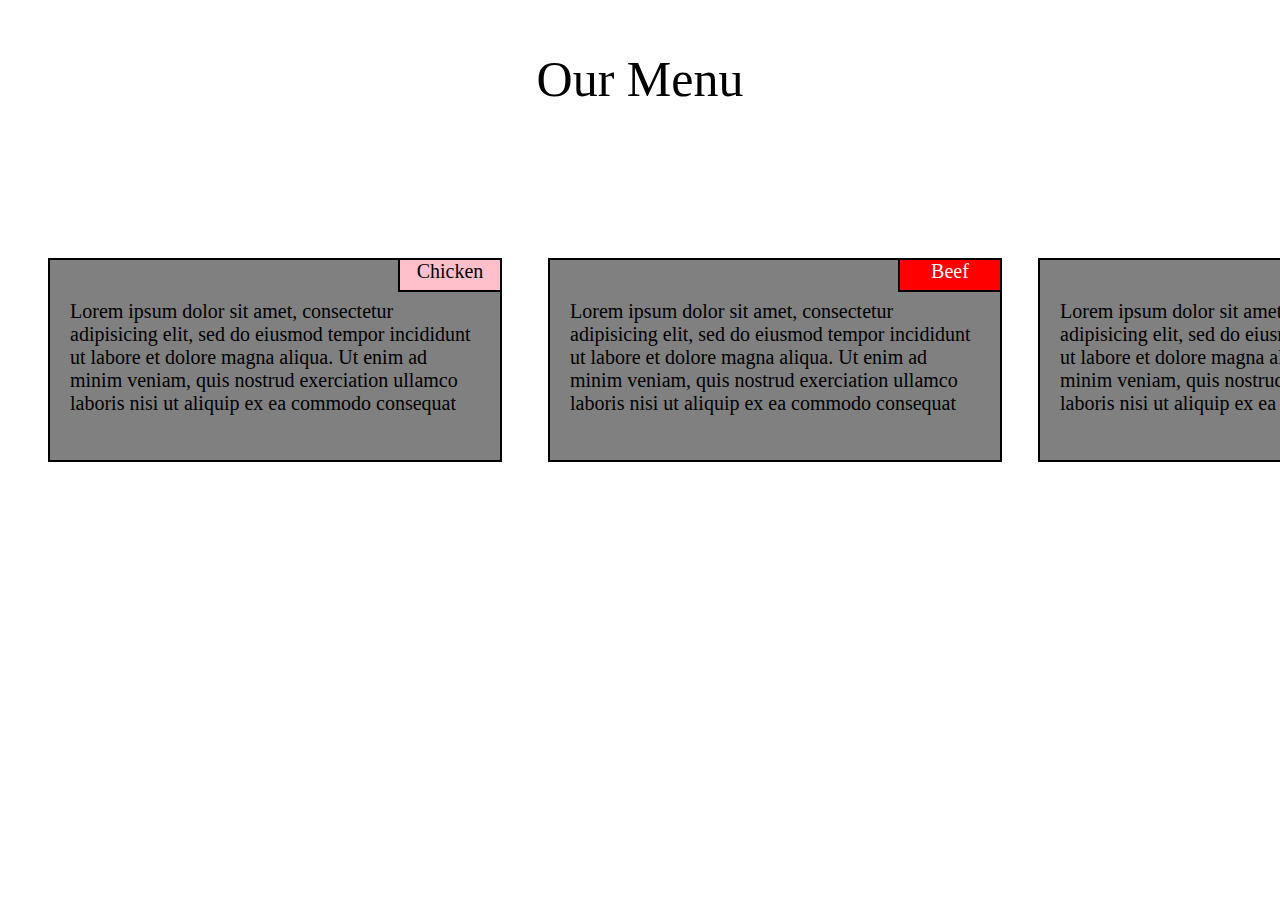
<file: mod2-solution/index.html>
<!DOCTYPE html>
<html lang="en" dir="ltr">
  <head>
    <meta charset="utf-8">
    <title></title>
    <link rel="stylesheet" href="22.css">
  </head>
  <body>
    <p id="mn">Our Menu</p>
    <div id="box1" class="container-fluid">
      Lorem ipsum dolor sit amet, consectetur adipisicing elit, sed do eiusmod tempor incididunt ut labore et dolore magna aliqua. Ut enim ad minim veniam, quis nostrud exerciation ullamco laboris nisi ut aliquip ex ea commodo consequat

    </div>
     <div id="box2" class="container-fluid">
       Chicken
     </div>
     <div id="box3">
       Lorem ipsum dolor sit amet, consectetur adipisicing elit, sed do eiusmod tempor incididunt ut labore et dolore magna aliqua. Ut enim ad minim veniam, quis nostrud exerciation ullamco laboris nisi ut aliquip ex ea commodo consequat

     </div>
     <div id="box4">
       Beef
     </div>
     <div id="box5">
       Lorem ipsum dolor sit amet, consectetur adipisicing elit, sed do eiusmod tempor incididunt ut labore et dolore magna aliqua. Ut enim ad minim veniam, quis nostrud exerciation ullamco laboris nisi ut aliquip ex ea commodo consequat

     </div>
     <div id="box6">
      Sushi
     </div>

  </body>
</html>
</file>
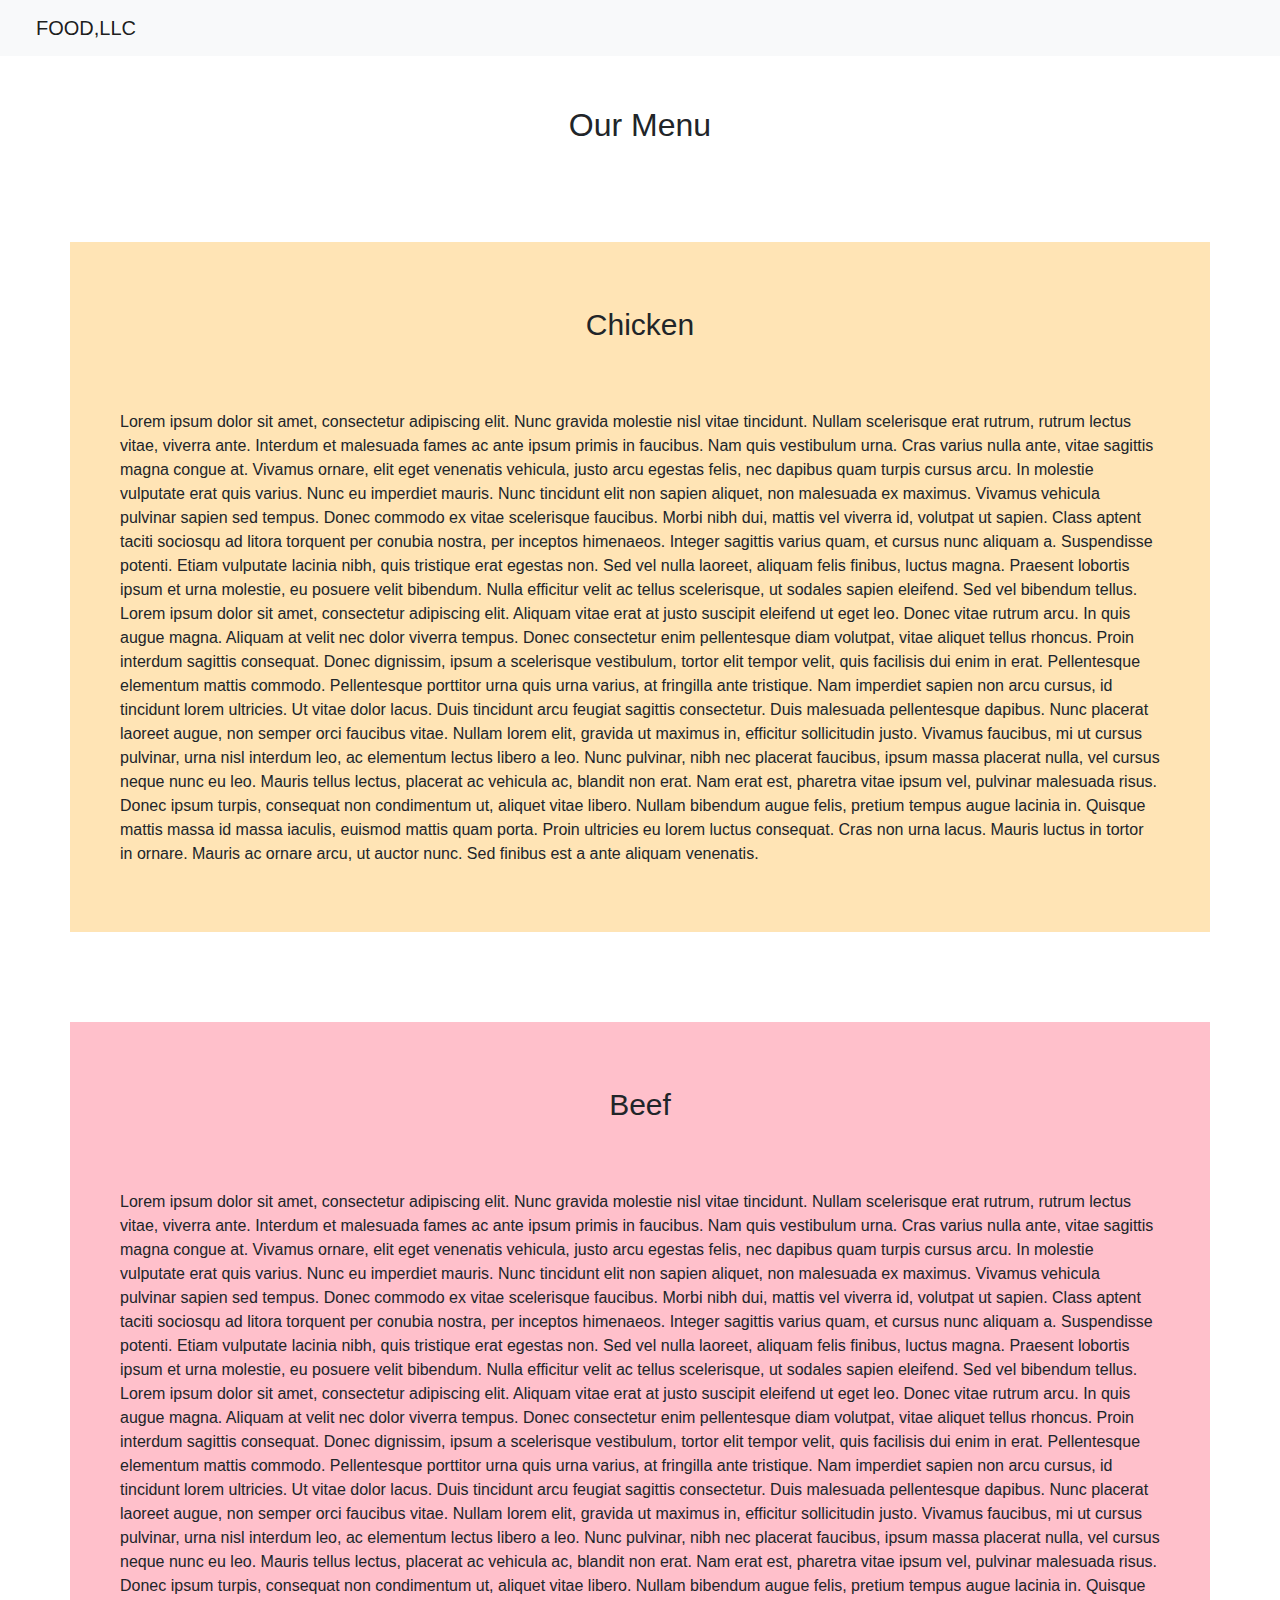
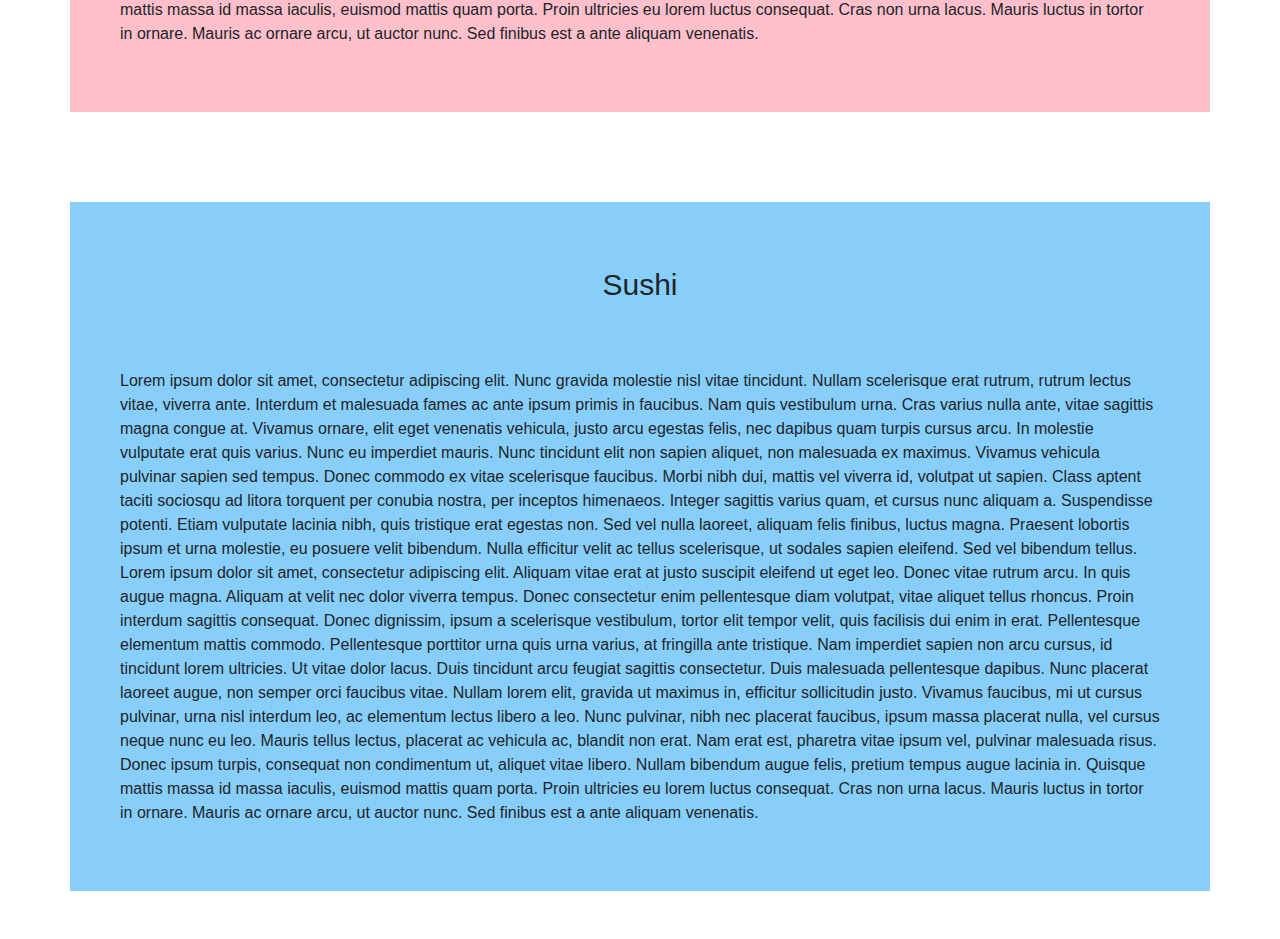
<file: module3-sol/index.html>
<!DOCTYPE html>
<html lang="en" dir="ltr">
  <head>
    <meta charset="utf-8">
    <title></title>
    <link rel="stylesheet" href="style.css">
    <link rel="stylesheet" href="https://stackpath.bootstrapcdn.com/bootstrap/4.4.1/css/bootstrap.min.css">

    <link rel="stylesheet" href="https://stackpath.bootstrapcdn.com/font-awesome/4.7.0/css/font-awesome.min.css">
    <script src="https://code.jquery.com/jquery-3.4.1.slim.min.js" ></script>
    <script src="https://cdn.jsdelivr.net/npm/popper.js@1.16.0/dist/umd/popper.min.js"></script>
    <script src="https://stackpath.bootstrapcdn.com/bootstrap/4.4.1/js/bootstrap.min.js" ></script>
</head>
  <body>

    <nav class="navbar navbar-expand-lg navbar-light bg-light ">
      <a class="navbar-brand" href="#">FOOD,LLC</a>
      <button class="navbar-toggler d-block d-sm-none" type="button" data-toggle="collapse" data-target="#navbarSupportedContent" aria-controls="navbarSupportedContent" aria-expanded="false" aria-label="Toggle navigation">
        <span class="navbar-toggler-icon"></span>
      </button>

      <div class="collapse navbar-collapse " id="navbarSupportedContent">
        <ul class="navbar-nav ml-auto ">
          <li class="nav-item active d-block d-sm-none">
            <a class="nav-link text-center"  href="#chicken">Chicken <span class="sr-only">(current)</span></a>
          </li>
          <li class="nav-item d-block d-sm-none">
            <a class="nav-link text-center" href="#bee">Beef</a>
          </li>
          <li class="nav-item d-block d-sm-none">
            <a class="nav-link text-center" href="#sushi">
              Sushi
            </a>

          </li>

        </ul>

      </div>
    </nav>



<div class="container">
<h2 class="text-center">Our Menu</h2>

<div class="row">
<div class="col-xs-12 chi" id="chicken">
  <div class="head text-center">Chicken</div><br>
<p>
  Lorem ipsum dolor sit amet, consectetur adipiscing elit. Nunc gravida molestie nisl vitae tincidunt. Nullam scelerisque erat rutrum, rutrum lectus vitae, viverra ante. Interdum et malesuada fames ac ante ipsum primis in faucibus. Nam quis vestibulum urna. Cras varius nulla ante, vitae sagittis magna congue at. Vivamus ornare, elit eget venenatis vehicula, justo arcu egestas felis, nec dapibus quam turpis cursus arcu. In molestie vulputate erat quis varius. Nunc eu imperdiet mauris.

  Nunc tincidunt elit non sapien aliquet, non malesuada ex maximus. Vivamus vehicula pulvinar sapien sed tempus. Donec commodo ex vitae scelerisque faucibus. Morbi nibh dui, mattis vel viverra id, volutpat ut sapien. Class aptent taciti sociosqu ad litora torquent per conubia nostra, per inceptos himenaeos. Integer sagittis varius quam, et cursus nunc aliquam a. Suspendisse potenti. Etiam vulputate lacinia nibh, quis tristique erat egestas non.

  Sed vel nulla laoreet, aliquam felis finibus, luctus magna. Praesent lobortis ipsum et urna molestie, eu posuere velit bibendum. Nulla efficitur velit ac tellus scelerisque, ut sodales sapien eleifend. Sed vel bibendum tellus. Lorem ipsum dolor sit amet, consectetur adipiscing elit. Aliquam vitae erat at justo suscipit eleifend ut eget leo. Donec vitae rutrum arcu. In quis augue magna. Aliquam at velit nec dolor viverra tempus. Donec consectetur enim pellentesque diam volutpat, vitae aliquet tellus rhoncus. Proin interdum sagittis consequat.

  Donec dignissim, ipsum a scelerisque vestibulum, tortor elit tempor velit, quis facilisis dui enim in erat. Pellentesque elementum mattis commodo. Pellentesque porttitor urna quis urna varius, at fringilla ante tristique. Nam imperdiet sapien non arcu cursus, id tincidunt lorem ultricies. Ut vitae dolor lacus. Duis tincidunt arcu feugiat sagittis consectetur. Duis malesuada pellentesque dapibus. Nunc placerat laoreet augue, non semper orci faucibus vitae. Nullam lorem elit, gravida ut maximus in, efficitur sollicitudin justo. Vivamus faucibus, mi ut cursus pulvinar, urna nisl interdum leo, ac elementum lectus libero a leo. Nunc pulvinar, nibh nec placerat faucibus, ipsum massa placerat nulla, vel cursus neque nunc eu leo.

  Mauris tellus lectus, placerat ac vehicula ac, blandit non erat. Nam erat est, pharetra vitae ipsum vel, pulvinar malesuada risus. Donec ipsum turpis, consequat non condimentum ut, aliquet vitae libero. Nullam bibendum augue felis, pretium tempus augue lacinia in. Quisque mattis massa id massa iaculis, euismod mattis quam porta. Proin ultricies eu lorem luctus consequat. Cras non urna lacus. Mauris luctus in tortor in ornare. Mauris ac ornare arcu, ut auctor nunc. Sed finibus est a ante aliquam venenatis.

</p>

</div>
<div class="col-xs-12 beef" id="bee">
  <div class="head text-center">Beef</div><br>
<p>
  Lorem ipsum dolor sit amet, consectetur adipiscing elit. Nunc gravida molestie nisl vitae tincidunt. Nullam scelerisque erat rutrum, rutrum lectus vitae, viverra ante. Interdum et malesuada fames ac ante ipsum primis in faucibus. Nam quis vestibulum urna. Cras varius nulla ante, vitae sagittis magna congue at. Vivamus ornare, elit eget venenatis vehicula, justo arcu egestas felis, nec dapibus quam turpis cursus arcu. In molestie vulputate erat quis varius. Nunc eu imperdiet mauris.

  Nunc tincidunt elit non sapien aliquet, non malesuada ex maximus. Vivamus vehicula pulvinar sapien sed tempus. Donec commodo ex vitae scelerisque faucibus. Morbi nibh dui, mattis vel viverra id, volutpat ut sapien. Class aptent taciti sociosqu ad litora torquent per conubia nostra, per inceptos himenaeos. Integer sagittis varius quam, et cursus nunc aliquam a. Suspendisse potenti. Etiam vulputate lacinia nibh, quis tristique erat egestas non.

  Sed vel nulla laoreet, aliquam felis finibus, luctus magna. Praesent lobortis ipsum et urna molestie, eu posuere velit bibendum. Nulla efficitur velit ac tellus scelerisque, ut sodales sapien eleifend. Sed vel bibendum tellus. Lorem ipsum dolor sit amet, consectetur adipiscing elit. Aliquam vitae erat at justo suscipit eleifend ut eget leo. Donec vitae rutrum arcu. In quis augue magna. Aliquam at velit nec dolor viverra tempus. Donec consectetur enim pellentesque diam volutpat, vitae aliquet tellus rhoncus. Proin interdum sagittis consequat.

  Donec dignissim, ipsum a scelerisque vestibulum, tortor elit tempor velit, quis facilisis dui enim in erat. Pellentesque elementum mattis commodo. Pellentesque porttitor urna quis urna varius, at fringilla ante tristique. Nam imperdiet sapien non arcu cursus, id tincidunt lorem ultricies. Ut vitae dolor lacus. Duis tincidunt arcu feugiat sagittis consectetur. Duis malesuada pellentesque dapibus. Nunc placerat laoreet augue, non semper orci faucibus vitae. Nullam lorem elit, gravida ut maximus in, efficitur sollicitudin justo. Vivamus faucibus, mi ut cursus pulvinar, urna nisl interdum leo, ac elementum lectus libero a leo. Nunc pulvinar, nibh nec placerat faucibus, ipsum massa placerat nulla, vel cursus neque nunc eu leo.

  Mauris tellus lectus, placerat ac vehicula ac, blandit non erat. Nam erat est, pharetra vitae ipsum vel, pulvinar malesuada risus. Donec ipsum turpis, consequat non condimentum ut, aliquet vitae libero. Nullam bibendum augue felis, pretium tempus augue lacinia in. Quisque mattis massa id massa iaculis, euismod mattis quam porta. Proin ultricies eu lorem luctus consequat. Cras non urna lacus. Mauris luctus in tortor in ornare. Mauris ac ornare arcu, ut auctor nunc. Sed finibus est a ante aliquam venenatis.

</p>

</div>
<div class="col-xs-12 sus" id="sushi">
  <div class="head text-center">Sushi</div><br>
<p>
  Lorem ipsum dolor sit amet, consectetur adipiscing elit. Nunc gravida molestie nisl vitae tincidunt. Nullam scelerisque erat rutrum, rutrum lectus vitae, viverra ante. Interdum et malesuada fames ac ante ipsum primis in faucibus. Nam quis vestibulum urna. Cras varius nulla ante, vitae sagittis magna congue at. Vivamus ornare, elit eget venenatis vehicula, justo arcu egestas felis, nec dapibus quam turpis cursus arcu. In molestie vulputate erat quis varius. Nunc eu imperdiet mauris.

  Nunc tincidunt elit non sapien aliquet, non malesuada ex maximus. Vivamus vehicula pulvinar sapien sed tempus. Donec commodo ex vitae scelerisque faucibus. Morbi nibh dui, mattis vel viverra id, volutpat ut sapien. Class aptent taciti sociosqu ad litora torquent per conubia nostra, per inceptos himenaeos. Integer sagittis varius quam, et cursus nunc aliquam a. Suspendisse potenti. Etiam vulputate lacinia nibh, quis tristique erat egestas non.

  Sed vel nulla laoreet, aliquam felis finibus, luctus magna. Praesent lobortis ipsum et urna molestie, eu posuere velit bibendum. Nulla efficitur velit ac tellus scelerisque, ut sodales sapien eleifend. Sed vel bibendum tellus. Lorem ipsum dolor sit amet, consectetur adipiscing elit. Aliquam vitae erat at justo suscipit eleifend ut eget leo. Donec vitae rutrum arcu. In quis augue magna. Aliquam at velit nec dolor viverra tempus. Donec consectetur enim pellentesque diam volutpat, vitae aliquet tellus rhoncus. Proin interdum sagittis consequat.

  Donec dignissim, ipsum a scelerisque vestibulum, tortor elit tempor velit, quis facilisis dui enim in erat. Pellentesque elementum mattis commodo. Pellentesque porttitor urna quis urna varius, at fringilla ante tristique. Nam imperdiet sapien non arcu cursus, id tincidunt lorem ultricies. Ut vitae dolor lacus. Duis tincidunt arcu feugiat sagittis consectetur. Duis malesuada pellentesque dapibus. Nunc placerat laoreet augue, non semper orci faucibus vitae. Nullam lorem elit, gravida ut maximus in, efficitur sollicitudin justo. Vivamus faucibus, mi ut cursus pulvinar, urna nisl interdum leo, ac elementum lectus libero a leo. Nunc pulvinar, nibh nec placerat faucibus, ipsum massa placerat nulla, vel cursus neque nunc eu leo.

  Mauris tellus lectus, placerat ac vehicula ac, blandit non erat. Nam erat est, pharetra vitae ipsum vel, pulvinar malesuada risus. Donec ipsum turpis, consequat non condimentum ut, aliquet vitae libero. Nullam bibendum augue felis, pretium tempus augue lacinia in. Quisque mattis massa id massa iaculis, euismod mattis quam porta. Proin ultricies eu lorem luctus consequat. Cras non urna lacus. Mauris luctus in tortor in ornare. Mauris ac ornare arcu, ut auctor nunc. Sed finibus est a ante aliquam venenatis.

</p>

</div>

</div>
<br><br>

</div>



  </body>
</html>
</file>
<file: mod2-solution/22.css>
#mn{
text-align:center;
font-size: 50px;
}
#box1{
height: 160px;
width: 410px;
background-color:  grey;
position: absolute;
border: 2px solid black;
margin-top: 100px;
margin-left: 40px;
padding-top:  40px;
padding-left: 20px;
padding-right: 20px;
font-size: 20px;
}

#box2{
height: 30px;
width: 100px;
background-color: pink;
margin-top: 100px;
margin-left: 390px;
position: absolute;
border: 2px solid black;
text-align: center;
font-size: 20px;
}

#box3{
height: 160px;
width: 410px;
background-color:grey;
position: absolute;
border: 2px solid black;
margin-top: 100px;
margin-left: 540px;
padding-top:  40px;
padding-left: 20px;
padding-right: 20px;
font-size: 20px;

}

#box4{
height: 30px;
width: 100px;
background-color: red;
margin-top: 100px;
margin-left: 890px;
border: 2px solid black;
position: absolute;
text-align: center;
font-size: 20px;
color: white;

}


#box5{
height: 160px;
width: 410px;
background-color: grey;
position: absolute;
border: 2px solid black;
margin-top: 100px;
margin-left: 1030px;
padding-top:  40px;
padding-left: 20px;
padding-right: 20px;
font-size: 20px;

}

#box6{
height: 30px;
width: 100px;
background-color: yellow;
position: absolute;
margin-top: 100px;
margin-left: 1380px;
border: 2px solid black;
text-align: center;
color: black;
font-size: 20px;
}


@media (min-width:768px) and (max-width:991px){
  #box1{
   width: 300px;
   margin-left: 15px;
    }
   #box2{
    margin-left: 255px;

   }
   #box3{
    width: 300px;
    margin-left: 390px;

   }
   #box4{
     margin-left: 630px
   }
   #box5{
     margin-top: 340px;
     margin-left: 15px;
     width:675px;

   }
   #box6{
     margin-top: 340px;
     margin-left: 630px;
   }

}
@media (max-width:768px) {
  #box1{
   margin-top: -20px;
   margin-left: 20px;
   height: 140px;
}
#box2{
margin-top: -20px;
margin-left: 370px;

}

#box3{
margin-top: 180px;
margin-left: 20px;
height: 140px;
}
#box4{
margin-top: 180px;
margin-left: 370px;
}
#box5{
margin-top: 380px;
margin-left: 20px;
height: 140px;
}
  #box6{
margin-top: 380px;
margin-left: 370px;


  }

}
</file>
<file: module3-sol/style.css>
.navbar-brand{
padding-left: 20px;



}


.col-xs-12{

margin-top: 90px;

}
.head{
font-size: 30px;
margin-top: 60px;

}
.container h2{
padding-top:50px;


}
.chi{
background-color: 	moccasin ;


}


.col-xs-12 p{
padding: 50px;
margin-top: -1%;
}

.sus{

background-color: 	lightskyblue;

}
.beef{

background-color: 		pink;

}
</file>
